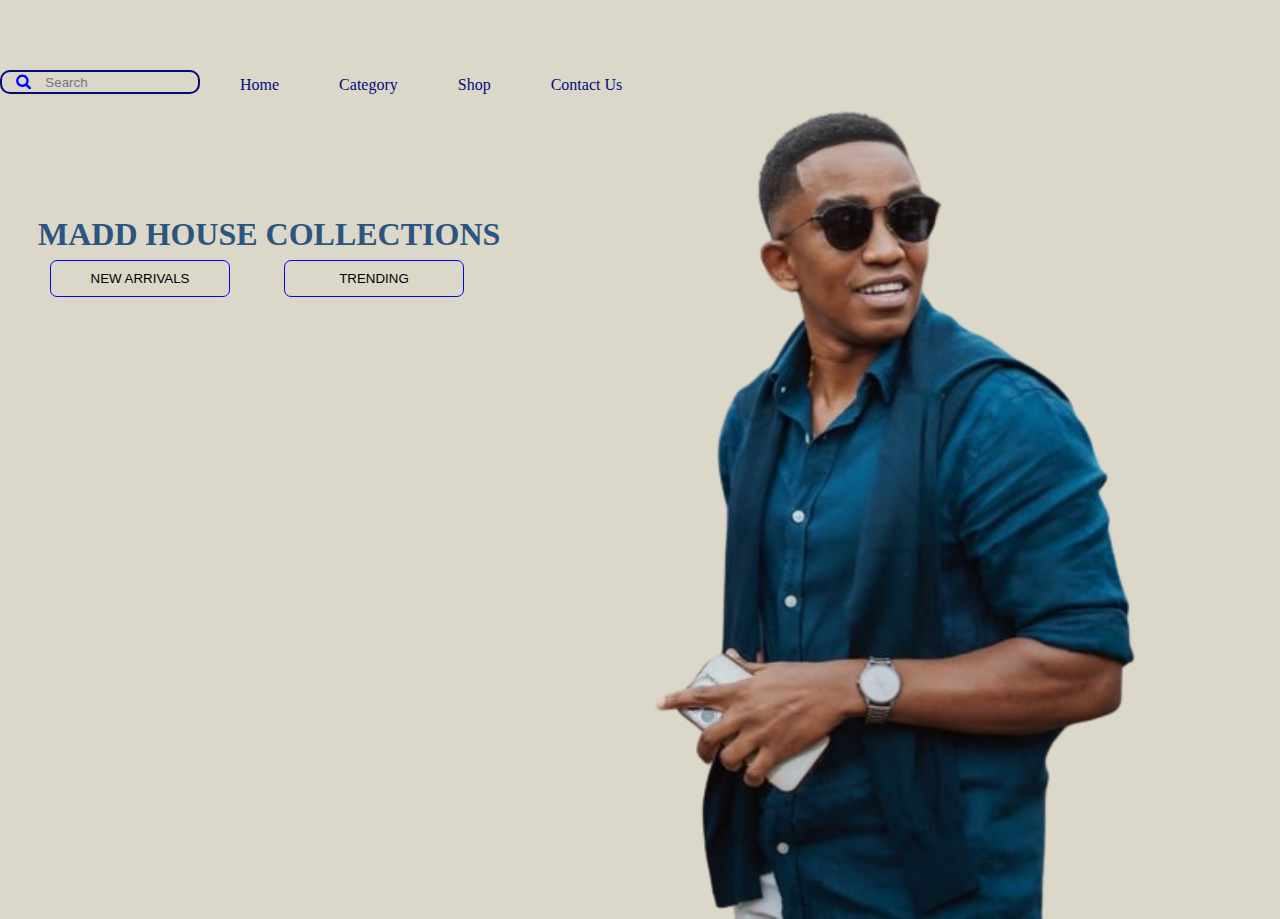
<file: index.html>
<!DOCTYPE html>
<html lang="en">
<head>
    <meta charset="UTF-8">
    <meta name="viewport" content="width=device-width, initial-scale=1.0">
    <title>Madd OG</title>
    <link rel="stylesheet" href="style.css">
    <link rel="stylesheet" href="font-awesome-4.7.0/font-awesome-4.7.0/css/font-awesome.css">
</head>
<body>
    <header>
        <input type="search" class="search-input" placeholder="         Search">
        <i class="fa fa-search icon"></i>

        <ul>
            <li><a href="index.html">Home</a></li>
            <li><a href="category.html">Category</a></li>
            <li><a href="product.html">Shop</a></li>
            <li><a href="contactus.html">Contact Us</a></li>
        </ul>
    </header>
    <main>
        <div class="container">
            <h1>MADD HOUSE COLLECTIONS</h1>
            <button>NEW ARRIVALS</button>
            <button>TRENDING</button>
          <img src="images/mann.png">
        </div>
    </main>

</body>
</html>
</file>
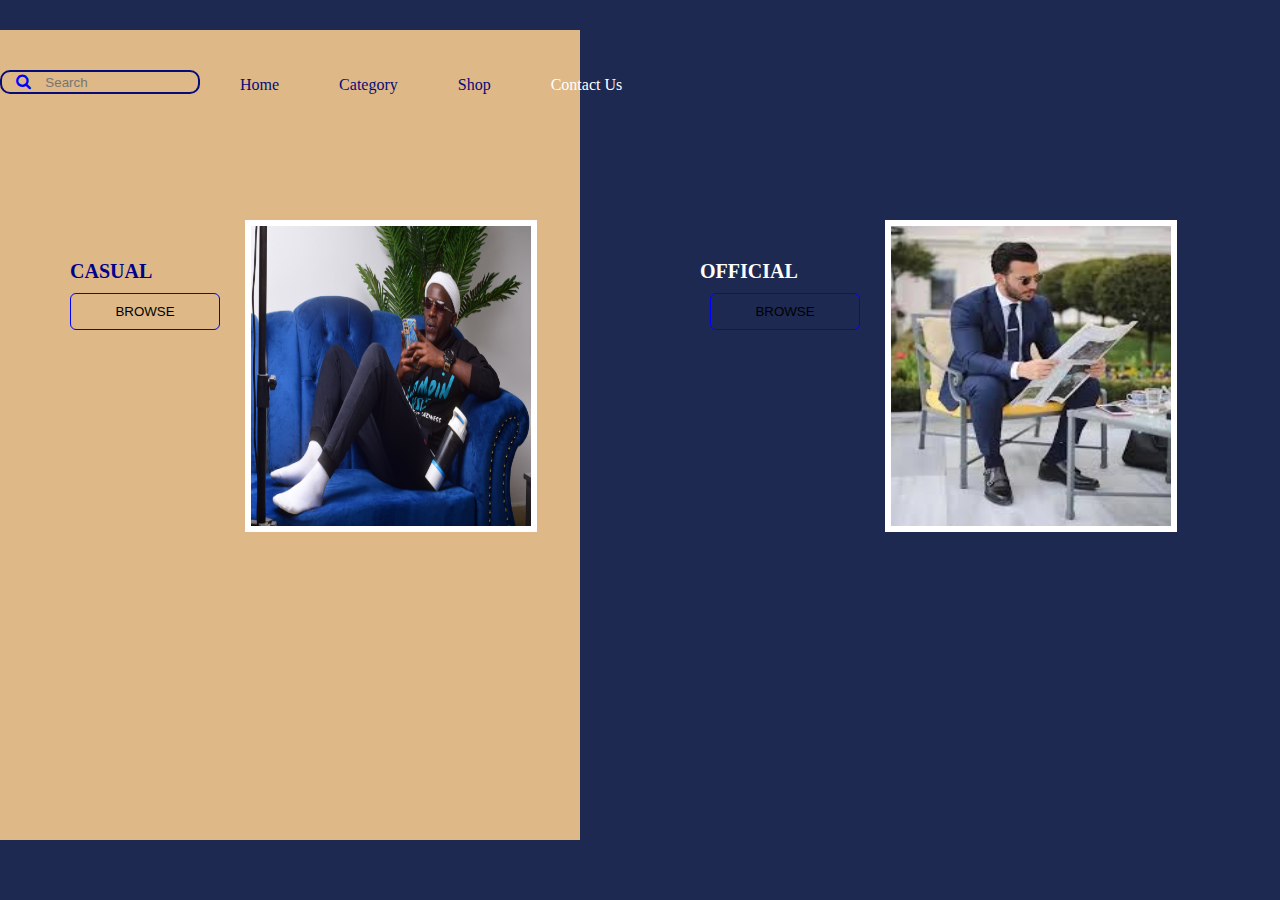
<file: category.html>
<!DOCTYPE html>
<html lang="en">
<head>
    <meta charset="UTF-8">
    <meta name="viewport" content="width=device-width, initial-scale=1.0">
    <title>Madd Og</title>

    <link rel="stylesheet" href="style.css">
    <link rel="stylesheet" href="font-awesome-4.7.0/font-awesome-4.7.0/css/font-awesome.css">
    <style>
        header{
            
            margin-top: -110px;
        }
    </style>
</head>
<body class="cate-bg">
    <header>
        <input type="search" class="search-input" placeholder="         Search">
        <i class="fa fa-search icon"></i>
         <ul>
            <li><a href="index.html">Home</a></li>
            <li><a href="category.html">Category</a></li>
            <li><a href="product.html">Shop</a></li>
            <li><a class="name-color" href="contactus.html">Contact Us</a></li>
        </ul>
    </header>
    <section class="grid">
        <div class="first">
          <h4>CASUAL</h4>
          <button>BROWSE</button>
        </div>

        <div class="sec">
            <img src="images/madd image.jpg" alt="">
        </div>

        <div class="third">
            <h4>OFFICIAL</h4>
            <button>BROWSE</button>
        </div>
      
        <div class="fourth">
            <img src="images/casual.jpeg" alt="">
        </div>



    </section>
    <div class="box"></div>
</body>
</html>
</file>
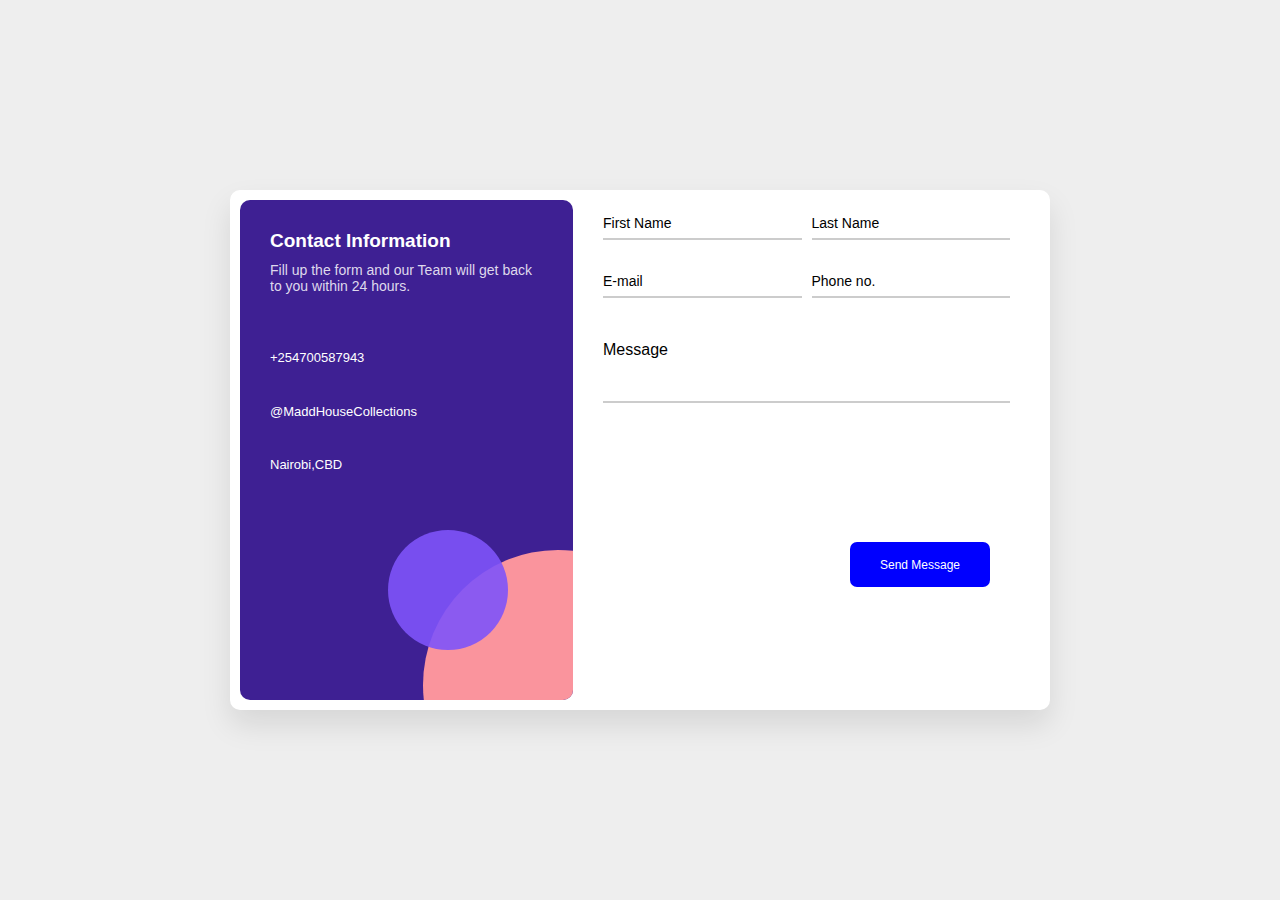
<file: contactus.html>
<!DOCTYPE html>
<html lang="en">
<head>
    <meta charset="UTF-8">
    <meta name="viewport" content="width=device-width, initial-scale=1.0">
    <title>Madd OG</title>
    <link rel="stylesheet" href="style.css">
    <link rel="stylesheet" href="font-awesome-4.7.0/font-awesome-4.7.0/css/font-awesome.css">
    <style>
        header{
            position: absolute;
            margin-top: -110px;
            z-index: -3;
        }
        main{
            margin-top: 160px;
        }
    </style>
</head>
<body>
    <header>
        <input type="search" class="search-input" placeholder="        Search">
        <i class="fa fa-search icon"></i>
        <ul>
            <li><a href="index.html">Home</a></li>
            <li><a href="category.html">Category</a></li>
            <li><a href="product.html">Shop</a></li>
            <li><a href="">Contact Us</a></li>
        </ul>
    </header>
    <div class="container1"> 
        <div class="card"> 
            <div class="form"> 
                <div class="left-side"> 
                    <div class="top"> 
                        <h4>Contact Information</h4> 
                        <p>Fill up the form and our Team will get back to you within 24 hours.</p> 
                    </div> 
                    <div class="medium"> 
                        <i class="fa fa-phone"></i> 
                        <p>+254700587943</p> 
                        <i class="fa fa-envelope-o"></i> 
                        <p>@MaddHouseCollections</p> 
                        <i class="fa fa-map-marker"></i> 
                        <p>Nairobi,CBD</p> 
                    </div> 
                    <div class="last"> 
                        <span><i class="fa fa-facebook-f"></i></span> 
                        <span><i class="fa fa-twitter"></i></span>
                         <span><i class="fa fa-instagram"></i></span> 
                         <span><i class="fa fa-linkedin"></i></span> 
                    </div> 
                </div> 
                    <div class="right-side"> 
                        <div class="card-details"> 
                            <div class="input-group"> 
                                <div class="input"> 
                                    <input type="text" required="required"> 
                                    <span>First Name</span> 
                                </div> <div class="input"> 
                                    <input type="text" required="required"> 
                                    <span>Last Name</span> 
                                </div> 
                            </div> 
                            <div class="input-group"> 
                                <div class="input"> 
                                    <input type="text" required="required"> 
                                    <span>E-mail</span> 
                                </div>
                                <div class="input"> 
                                    <input type="text" required="required"> 
                                    <span>Phone no.</span>
                                 </div>
                            </div> 
                         </div> 
                             <div class="text-area"> <textarea required="required"></textarea> 
                                     <span>Message</span> 
                             </div> 
                            <div class="button"> 
                                 <button>Send Message</button> 
                            </div> 
                     </div> 
             </div> 
        </div>
    </div>
    
</body>
</html>
</file>
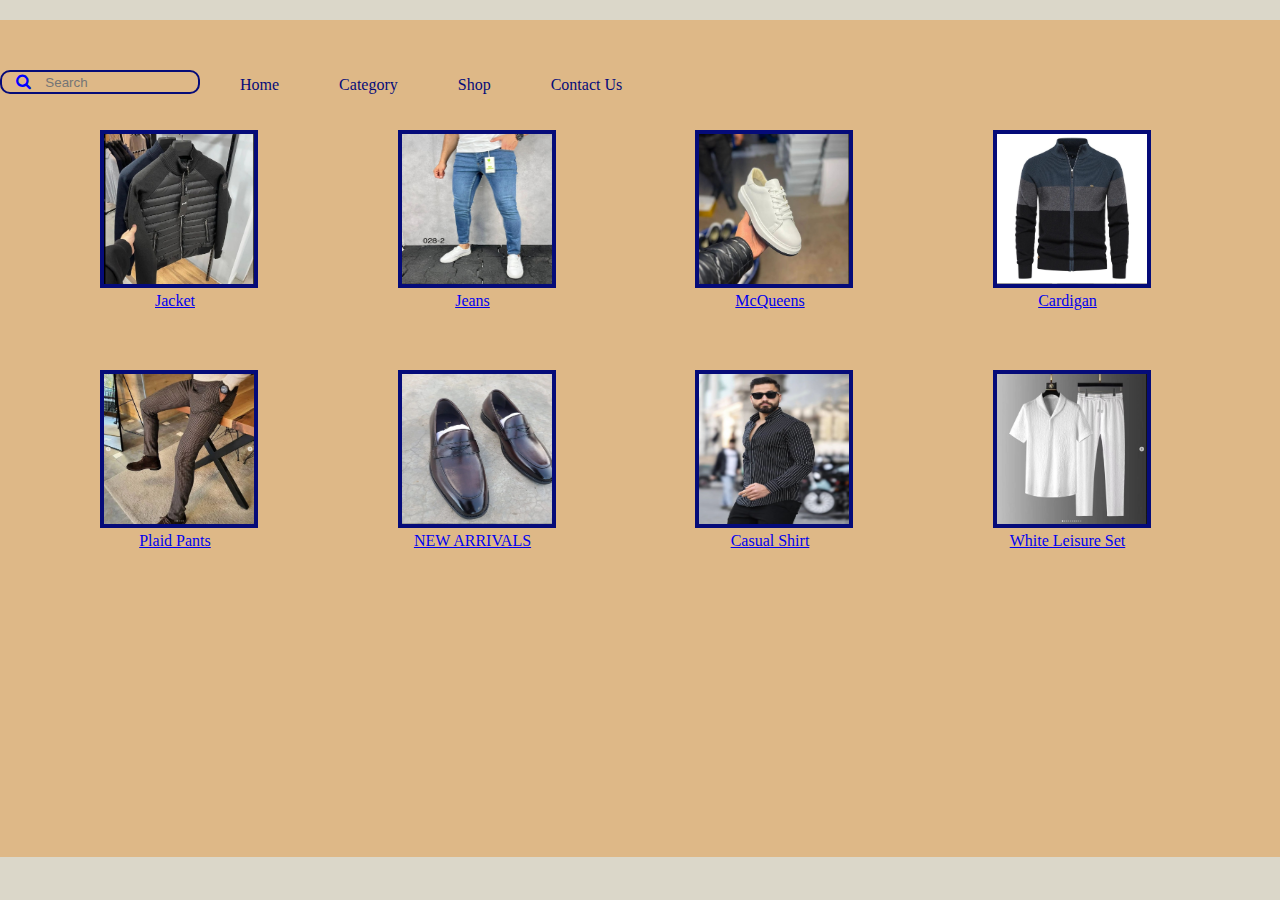
<file: product.html>
<!DOCTYPE html>
<html lang="en">
<head>
    <meta charset="UTF-8">
    <meta name="viewport" content="width=device-width, initial-scale=1.0">
    <title>Madd Og</title>
    <link rel="stylesheet" href="style.css">
    <link rel="stylesheet" href="font-awesome-4.7.0/font-awesome-4.7.0/css/font-awesome.css">
    <style>
        header{
            margin-top: 50px;
        }
        
    </style>
</head>
<body>
    <header>
        <input type="search" class="search-input" placeholder="         Search">
        <i class="fa fa-search icon"></i>
        <ul>
            <li><a href="index.html">Home</a></li>
            <li><a href="category.html">Category</a></li>
            <li><a href="product.html">Shop</a></li>
            <li><a href="contactus.html">Contact Us</a></li>
        </ul>
    </header>
    <main class="product-item">
        <div class="item">
            <a href="/product-pages/jacket.html">
            <img src="images/jacket.jpg" alt="">
             <p>Jacket</p>
            </a>
        </div>
        <div class="item">
            <a href="product-pages/jeans.html">
            <img src="images/jeans.jpg" alt="">
            <p>Jeans</p>
        </a>
        </div>
        <div class="item">
            <a href="/product-pages/mcqueens.html">
            <img src="images/macqueens.jpg" alt="">
            <p>McQueens</p>
        </a>
        </div>
        <div class="item">
            <a href="/product-pages/cardigan.html">
            <img src="images/cardigan.jpg" alt="">
            <p>Cardigan</p>
        </a>
        </div>
        <div class="item">
            <a href="/product-pages/pants.html">
            <img src="images/plaid pants.jpg" alt="">
            <p>Plaid Pants</p>
        </a>
        </div>
        <div class="item">
            <a href="/product-pages/newarrivals.html">
            <img src="images/shoe.jpg" alt="">
            <p>NEW ARRIVALS</p>
        </a>
        </div>
        <div class="item">
            <a href="/product-pages/casualshirt.html">
            <img src="images/casual shirt.jpg" alt="">
            <p>Casual Shirt</p>
        </a>
        </div>
        <div class="item">
            <a href="/product-pages/whiteleisureset.html">
            <img src="images/white leisure set.jpg" alt="">
            <p>White Leisure Set</p>
            </a>
        </div>
   



    </main>
    <div class="box-2"></div>
</body>
</html>
</file>
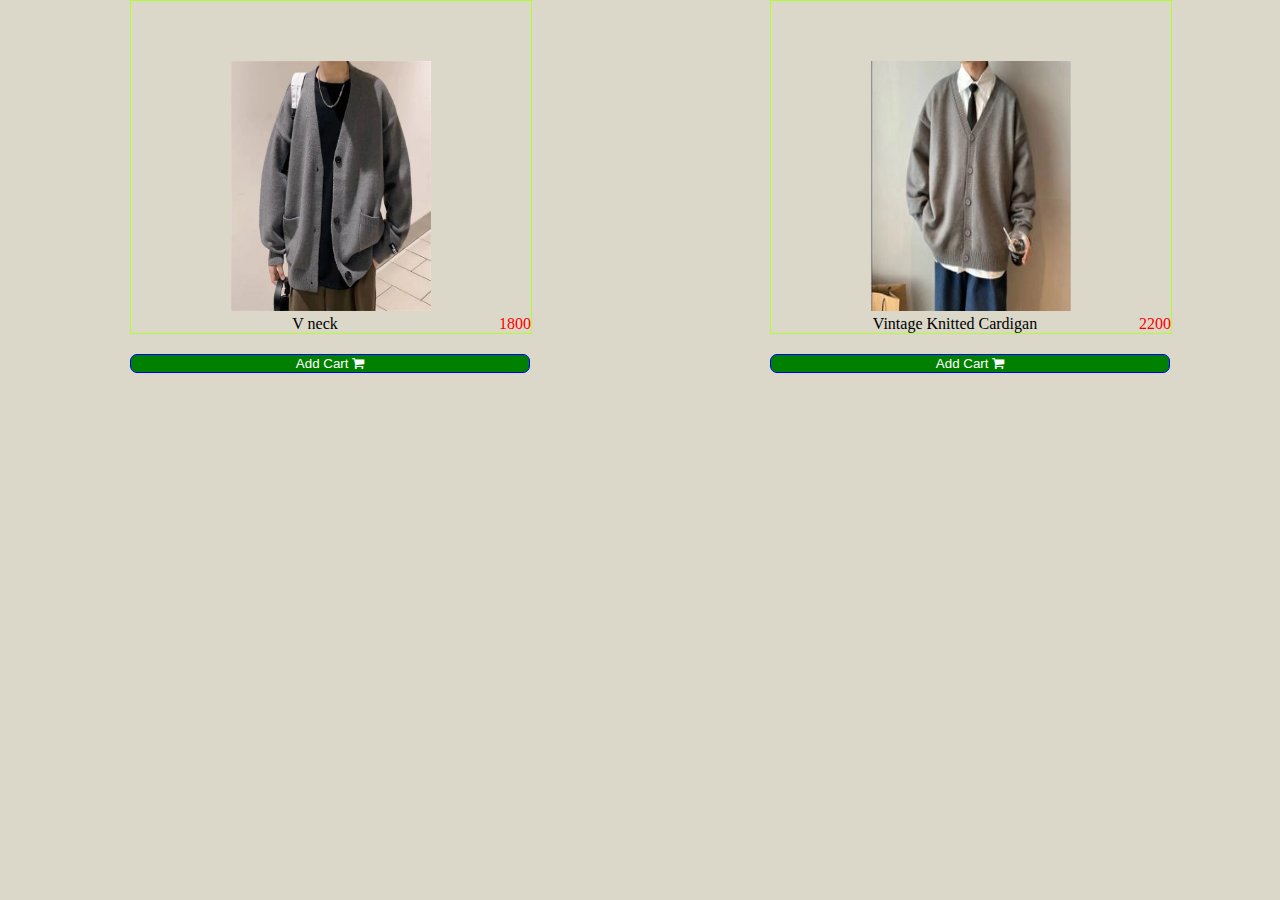
<file: product-pages/cardigan.html>
<!DOCTYPE html>
<html lang="en">
<head>
    <meta charset="UTF-8">
    <meta name="viewport" content="width=device-width, initial-scale=1.0">
    <title>Document</title>
    <link rel="stylesheet" href="/style.css">
    <link rel="stylesheet" href="/font-awesome-4.7.0/font-awesome-4.7.0/css/font-awesome.css">
    <style>
        body{
            display: grid;
            grid-template-columns: repeat(2, 1fr);
            grid-template-rows: 1fr ;
            
        }
        
    </style>
</head>
<body  >
    <div class="item-card-bg">
        <div class="item-card">
            <img src="/images/V neck cardigan.jpg" alt="">
            <p>V neck <span class="price">1800</span></p>
        </div>
        <button class="button-card">Add Cart <i class="fa fa-shopping-cart"></i></button>
    </div>
    <div class="item-card-bg">
        <div class="item-card">
            <img src="/images/vintage knitted cardigan.jpg" alt="">
            <p>Vintage Knitted Cardigan<span class="price">2200</span></p>
        </div>
        <button class="button-card">Add Cart <i class="fa fa-shopping-cart"></i></button>
    </div>
    
</body>
</html>
</file>
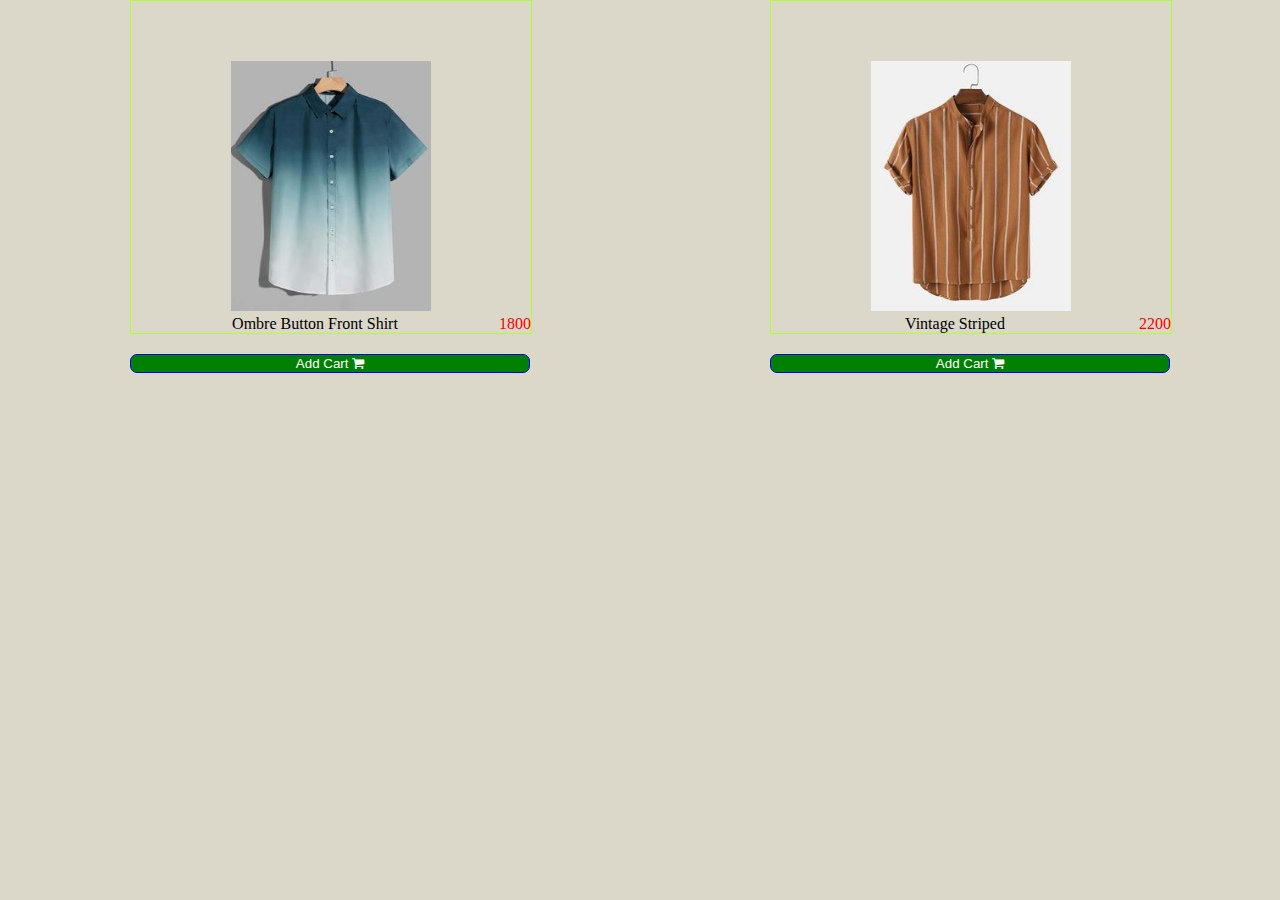
<file: product-pages/casualshirt.html>
<!DOCTYPE html>
<html lang="en">
<head>
    <meta charset="UTF-8">
    <meta name="viewport" content="width=device-width, initial-scale=1.0">
    <title>Document</title>
    <link rel="stylesheet" href="/style.css">
    <link rel="stylesheet" href="/font-awesome-4.7.0/font-awesome-4.7.0/css/font-awesome.css">
    <style>
        body{
            display: grid;
            grid-template-columns: repeat(2, 1fr);
            grid-template-rows: 1fr ;
            
        }
        
    </style>
</head>
<body  >
    <div class="item-card-bg">
        <div class="item-card">
            <img src="/images/Ombre button front shirt.jpg" alt="">
            <p>Ombre Button Front Shirt<span class="price">1800</span></p>
        </div>
        <button class="button-card">Add Cart <i class="fa fa-shopping-cart"></i></button>
    </div>
    <div class="item-card-bg">
        <div class="item-card">
            <img src="/images/vintage striped.jpg" alt="">
            <p>Vintage Striped<span class="price">2200</span></p>
        </div>
        <button class="button-card">Add Cart <i class="fa fa-shopping-cart"></i></button>
    </div>
    
</body>
</html>
</file>
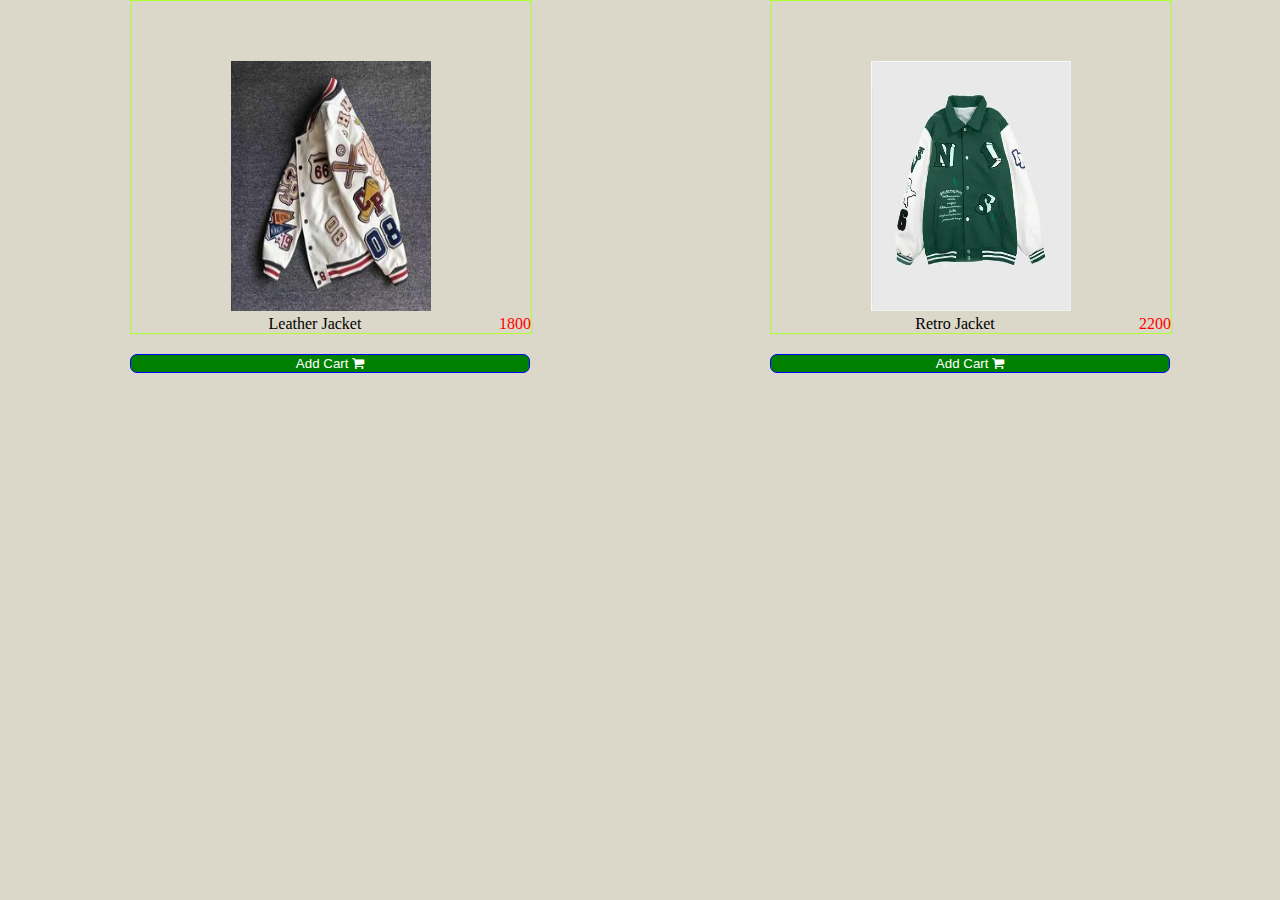
<file: product-pages/jacket.html>
<!DOCTYPE html>
<html lang="en">
<head>
    <meta charset="UTF-8">
    <meta name="viewport" content="width=device-width, initial-scale=1.0">
    <title>Document</title>
    <link rel="stylesheet" href="/style.css">
    <link rel="stylesheet" href="/font-awesome-4.7.0/font-awesome-4.7.0/css/font-awesome.css">
    <style>
        body{
            display: grid;
            grid-template-columns: repeat(2, 1fr);
            grid-template-rows: 1fr ;
            
        }
        
    </style>
</head>
<body  >
    <div class="item-card-bg">
        <div class="item-card">
            <img src="/images/Leather jackets.jpg" alt="">
            <p>Leather Jacket<span class="price">1800</span></p>
        </div>
        <button class="button-card">Add Cart <i class="fa fa-shopping-cart"></i></button>
    </div>
    <div class="item-card-bg">
        <div class="item-card">
            <img src="/images/Retro jacket.jpg" alt="">
            <p>Retro Jacket<span class="price">2200</span></p>
        </div>
        <button class="button-card">Add Cart <i class="fa fa-shopping-cart"></i></button>
    </div>
    
</body>
</html>
</file>
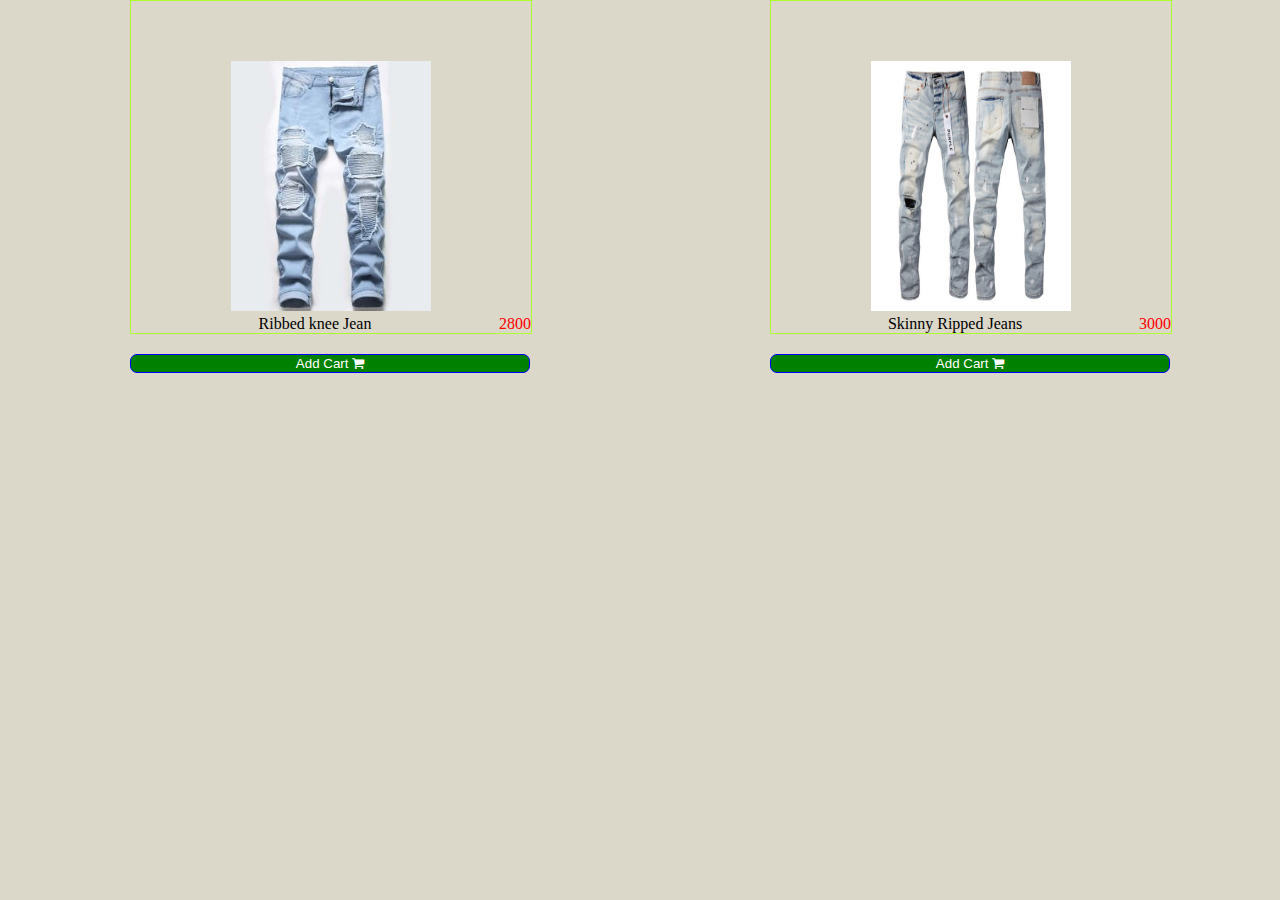
<file: product-pages/jeans.html>
<!DOCTYPE html>
<html lang="en">
<head>
    <meta charset="UTF-8">
    <meta name="viewport" content="width=device-width, initial-scale=1.0">
    <title>Document</title>
    <link rel="stylesheet" href="/style.css">
    <link rel="stylesheet" href="/font-awesome-4.7.0/font-awesome-4.7.0/css/font-awesome.css">
    <style>
        body{
            display: grid;
            grid-template-columns: repeat(2, 1fr);
            grid-template-rows: 1fr ;
            
        }
        
    </style>
</head>
<body  >
    <div class="item-card-bg">
        <div class="item-card">
            <img src="/images/ribbed knee jeans.jpg" alt="">
            <p>Ribbed knee Jean<span class="price">2800</span></p>
        </div>
        <button class="button-card">Add Cart <i class="fa fa-shopping-cart"></i></button>
    </div>
    <div class="item-card-bg">
        <div class="item-card">
            <img src="/images/skinny ripped jeans.jpg" alt="">
            <p>Skinny Ripped Jeans<span class="price">3000</span></p>
        </div>
        <button class="button-card">Add Cart <i class="fa fa-shopping-cart"></i></button>
    </div>
    
</body>
</html>
</file>
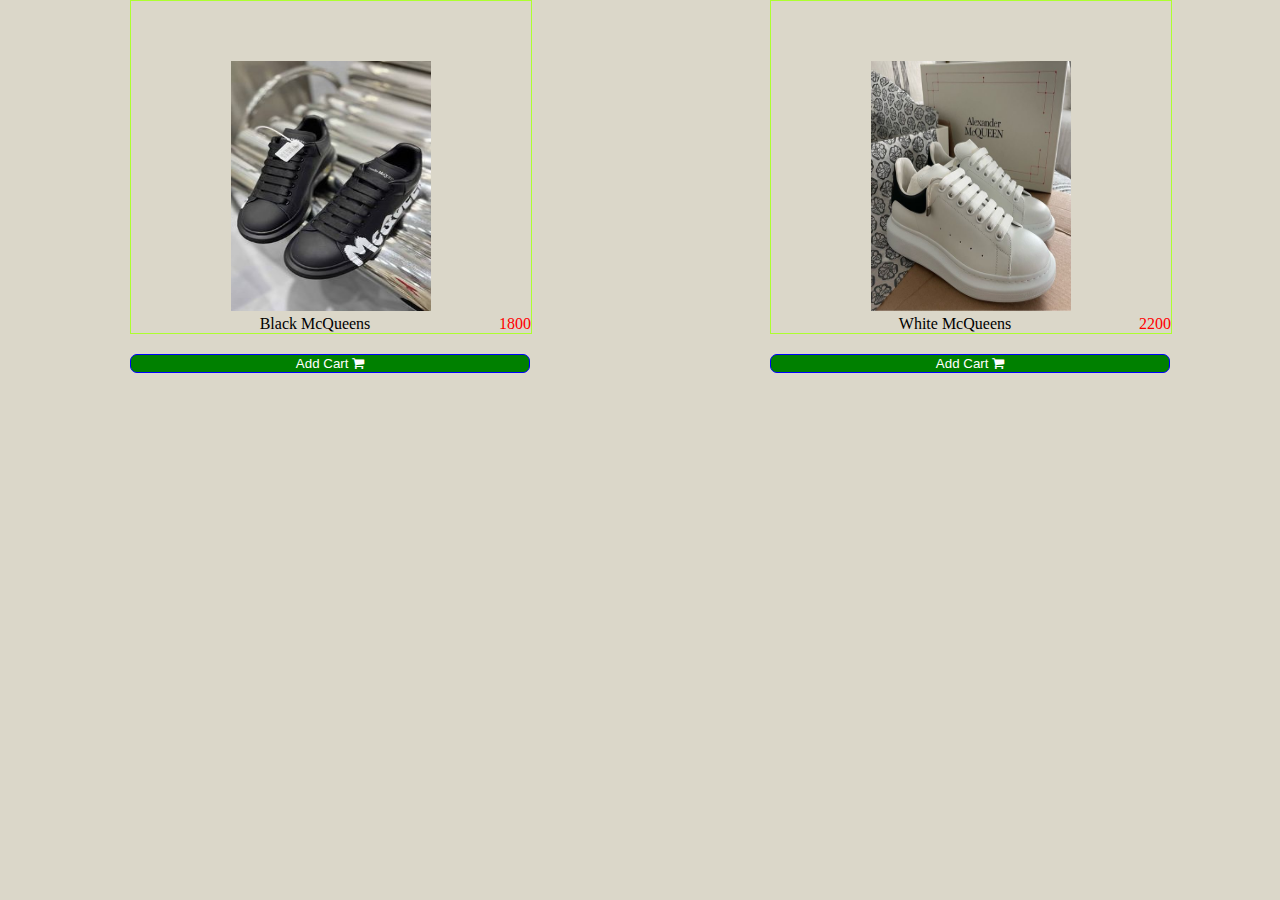
<file: product-pages/mcqueens.html>
<!DOCTYPE html>
<html lang="en">
<head>
    <meta charset="UTF-8">
    <meta name="viewport" content="width=device-width, initial-scale=1.0">
    <title>Document</title>
    <link rel="stylesheet" href="/style.css">
    <link rel="stylesheet" href="/font-awesome-4.7.0/font-awesome-4.7.0/css/font-awesome.css">
    <style>
        body{
            display: grid;
            grid-template-columns: repeat(2, 1fr);
            grid-template-rows: 1fr ;
            
        }
        
    </style>
</head>
<body  >
    <div class="item-card-bg">
        <div class="item-card">
            <img src="/images/mcQ.jpg" alt="">
            <p>Black McQueens<span class="price">1800</span></p>
        </div>
        <button class="button-card">Add Cart <i class="fa fa-shopping-cart"></i></button>
    </div>
    <div class="item-card-bg">
        <div class="item-card">
            <img src="/images/white mcq.jpg" alt="">
            <p>White McQueens<span class="price">2200</span></p>
        </div>
        <button class="button-card">Add Cart <i class="fa fa-shopping-cart"></i></button>
    </div>
    
</body>
</html>
</file>
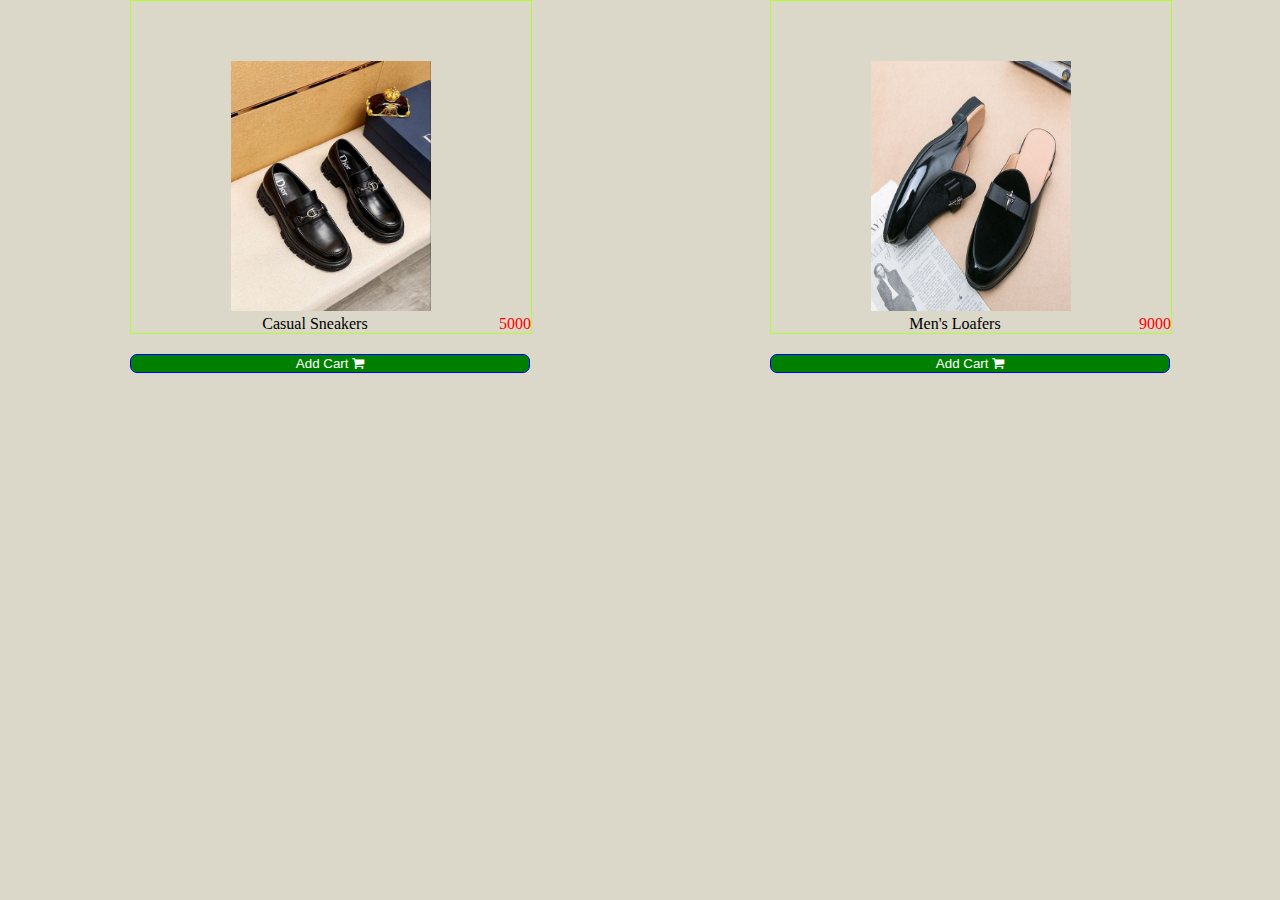
<file: product-pages/newarrivals.html>
<!DOCTYPE html>
<html lang="en">
<head>
    <meta charset="UTF-8">
    <meta name="viewport" content="width=device-width, initial-scale=1.0">
    <title>Document</title>
    <link rel="stylesheet" href="/style.css">
    <link rel="stylesheet" href="/font-awesome-4.7.0/font-awesome-4.7.0/css/font-awesome.css">
    <style>
        body{
            display: grid;
            grid-template-columns: repeat(2, 1fr);
            grid-template-rows: 1fr ;
            
        }
        
    </style>
</head>
<body  >
    <div class="item-card-bg">
        <div class="item-card">
            <img src="/images/casual sneakers.jpg" alt="">
            <p>Casual Sneakers<span class="price">5000</span></p>
        </div>
        <button class="button-card">Add Cart <i class="fa fa-shopping-cart"></i></button>
    </div>
    <div class="item-card-bg">
        <div class="item-card">
            <img src="/images/mens loafers.jpg" alt="">
            <p>Men's Loafers<span class="price">9000</span></p>
        </div>
        <button class="button-card">Add Cart <i class="fa fa-shopping-cart"></i></button>
    </div>
    
</body>
</html>
</file>
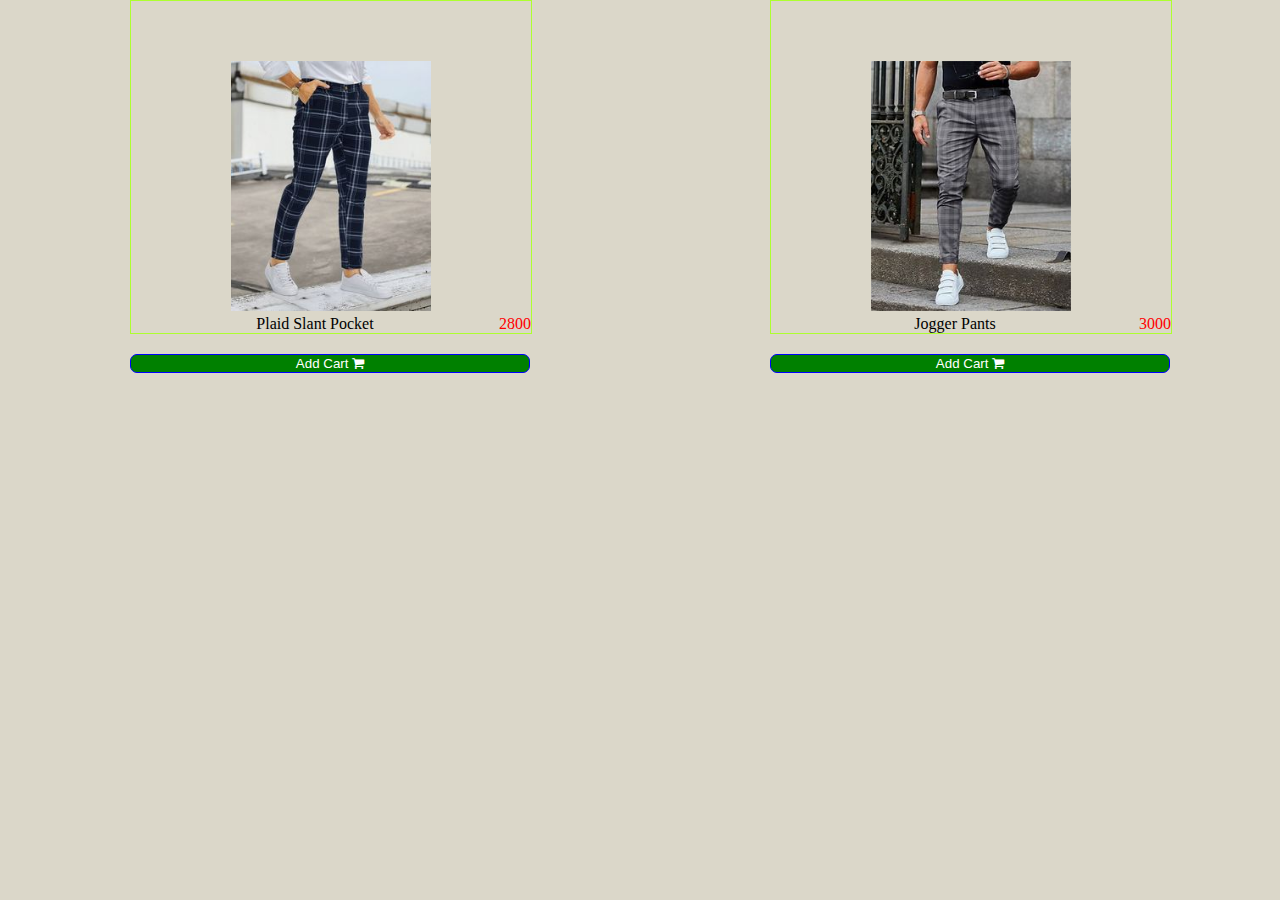
<file: product-pages/pants.html>
<!DOCTYPE html>
<html lang="en">
<head>
    <meta charset="UTF-8">
    <meta name="viewport" content="width=device-width, initial-scale=1.0">
    <title>Document</title>
    <link rel="stylesheet" href="/style.css">
    <link rel="stylesheet" href="/font-awesome-4.7.0/font-awesome-4.7.0/css/font-awesome.css">
    <style>
        body{
            display: grid;
            grid-template-columns: repeat(2, 1fr);
            grid-template-rows: 1fr ;
            
        }
        
    </style>
</head>
<body  >
    <div class="item-card-bg">
        <div class="item-card">
            <img src="/images/plaid slant pocket.jpg" alt="">
            <p>Plaid Slant Pocket<span class="price">2800</span></p>
        </div>
        <button class="button-card">Add Cart <i class="fa fa-shopping-cart"></i></button>
    </div>
    <div class="item-card-bg">
        <div class="item-card">
            <img src="/images/jogger pants plaid.jpg" alt="">
            <p>Jogger Pants<span class="price">3000</span></p>
        </div>
        <button class="button-card">Add Cart <i class="fa fa-shopping-cart"></i></button>
    </div>
    
</body>
</html>
</file>
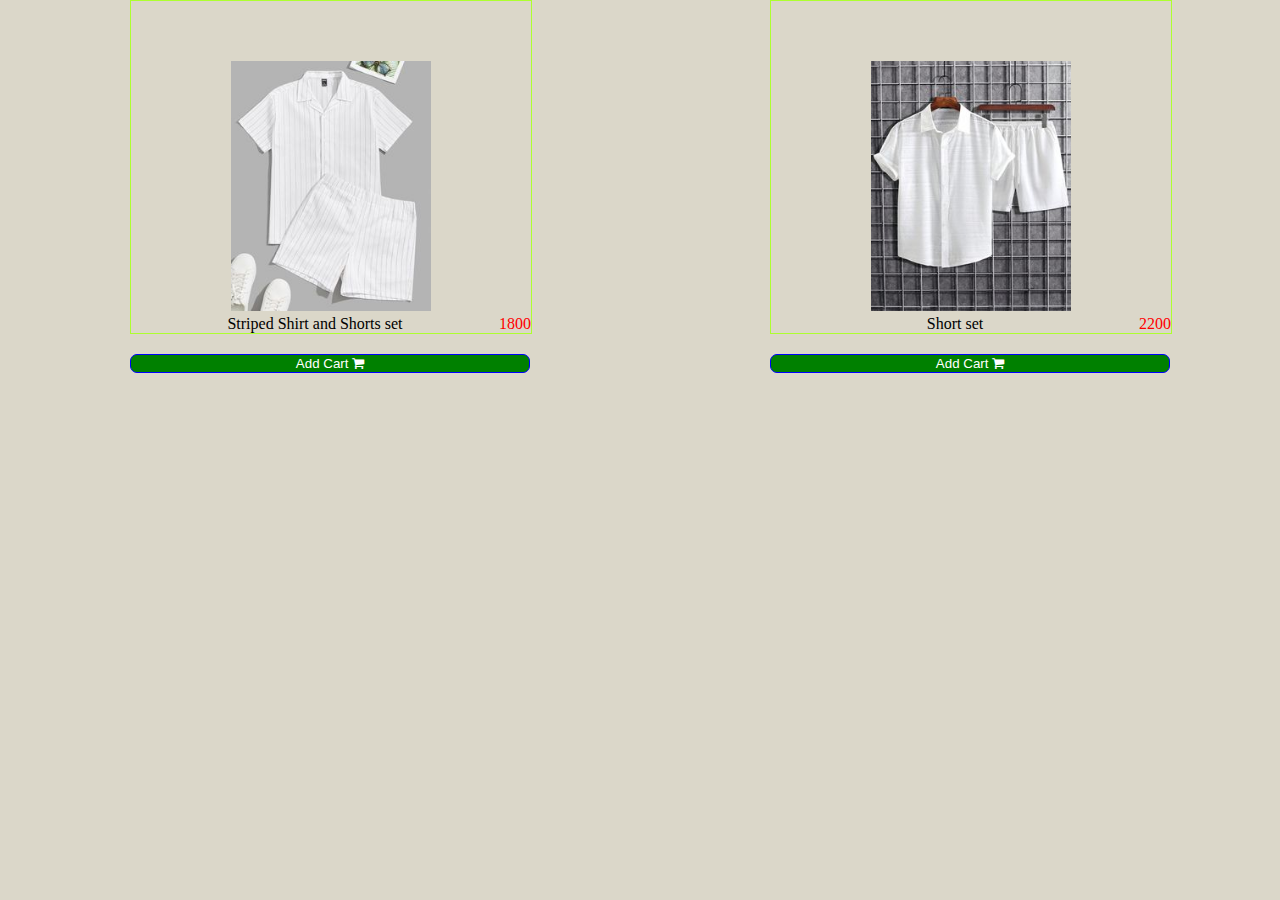
<file: product-pages/whiteleisureset.html>
<!DOCTYPE html>
<html lang="en">
<head>
    <meta charset="UTF-8">
    <meta name="viewport" content="width=device-width, initial-scale=1.0">
    <title>Document</title>
    <link rel="stylesheet" href="/style.css">
    <link rel="stylesheet" href="/font-awesome-4.7.0/font-awesome-4.7.0/css/font-awesome.css">
    <style>
        body{
            display: grid;
            grid-template-columns: repeat(2, 1fr);
            grid-template-rows: 1fr ;
            
        }
        
    </style>
</head>
<body  >
    <div class="item-card-bg">
        <div class="item-card">
            <img src="/images/striped shirt and shorts set.jpg" alt="">
            <p>Striped Shirt and Shorts set<span class="price">1800</span></p>
        </div>
        <button class="button-card">Add Cart <i class="fa fa-shopping-cart"></i></button>
    </div>
    <div class="item-card-bg">
        <div class="item-card">
            <img src="/images/short set.jpg" alt="">
            <p>Short set<span class="price">2200</span></p>
        </div>
        <button class="button-card">Add Cart <i class="fa fa-shopping-cart"></i></button>
    </div>
    
</body>
</html>
</file>
<file: style.css>
.cate-bg{
    background: #1D2951;
}
.name-color{
    color: white;
    
}
header{
        margin-top: -150px;
        position: absolute;
        z-index: 1;
        
}
.icon{
    color: blue;
    margin-left: -200px;
    
    padding: 12px ;
    
}
.search-input{
    flex: 1;
    width: 200px;
    height: 20px;
    border-radius: 10px;
    padding: 10px 10px;
    border: 2px solid #050b79;
    margin-top: 20px;
    background-color: transparent;
}
ul{
    margin-left: 200px;
    margin-top: -25px;
    list-style: none;
}
ul li{
    padding-left: 20px;
    text-align: right;
    float: left;
}
ul li a{
    padding:0 20px;
    color: #050b79;
    text-decoration: none;
    transition: .4s ease;
    
}
ul li a:hover{
    color: #bc1e1e;
}
body{
    background-color: #dbd7c9;
}
h1{
    font-weight: bold;
    margin-top: 200px;
    margin-left: 20px;
    padding: 16px 18px;
    color: #2B547E;
}
button{
     margin-top: -520px;
     margin-left: 50px;
     width: 180px;
     padding: 10px 12px;
     border-radius: 7px;
     transition:  all 0.3s ease-in-out;
     background: transparent ;
     border: 1px solid blue;
   
}
button:hover {
   background-color: #333;
   color: #fff;
}
.container img{
    position: absolute;
    margin-left: 2px;
    height: 100vh;
    z-index: -1;
    margin-left: 50px;
    margin-top:-250px;

}
.grid{
     margin-top: 160px;
    display: grid;
    grid-template-columns: repeat(4, 1fr);
    grid-template-rows: 1fr 1fr;
}
.grid >div{
    width: 50px;
    height: 50px;
    text-align: center;
}
.grid >div h4{
    margin-left: 70px;
    margin-top: 100px;
    color: darkblue;
    font-weight: bold;
    font-size: 20px;
}
.grid >div button{
    padding: 10px 20px;
    border-radius: 6px;
    width: 150px;
    margin-left: 70px;
   margin-top: 10px;
}
.grid >div  img{
    position: absolute;
    margin-left: -100px;
    height: 300px;
    width: 280px;
    border: 6px solid white;
    margin-top: 60px;
}
.grid .third h4{
    color: white;
    font-weight: bold;
    font-size: 20px;
    margin-left: 60px;

}
.box{
    display: inline-flex;
    background: burlywood;
    position: absolute;
    margin-top: -230px;
    height: 90vh;
    width: 600px;
    z-index: -3;
    margin-left: -20px;
}
.cont{
    color: green;
}
.product-item{
    
    display: grid;
    grid-template-columns: repeat(4,1fr);
    grid-template-rows: 1fr 1fr ;
    margin-left: 100px;
    gap: 10px;
}
.product-item >div{
    width: 150px;
    color: #050b79;
    margin-top: 130px;
    text-align: center;
    height: 100px;
}
.product-item >div img{
    width: 150px;
    height: 150px;
    border:  4px solid #050b79;
}
.box-2{
    z-index: -2;
    width: 100%;
    height: 93vh;
    text-align: center;
    margin-top: -450px;
    background: burlywood;
}
.item-card{
    width: 400px;
    max-height: 600px;
    border: 1px solid greenyellow;
    text-align: center;
    margin-left: 130px;
    
}
.button-card{
    margin-left: 130px;
    width: 400px;
    background: green;
    text-align: center;
    padding: 1px 10px;
    margin-top: 20px;
    color: white;
}
.price{
    color: red;
    float: right;
}
.item-card img{
    margin-top: 60px;
    width: 200px;
    height: 250px;
    
}

*{
    padding: 0;
    margin: 0
}

.container1 {
    min-height: 100vh;
    display: flex;
    justify-content: center;
    align-items: center;
    background-color: #eee
}

.container1 .card {
    height: 500px;
    width: 800px;
    background-color: #fff;
    position: relative;
    box-shadow: 0 15px 30px rgba(0, 0, 0, 0.1);
    padding: 10px;
    border-radius: 10px;
    font-family: 'Poppins', sans-serif;
    overflow: hidden;
    cursor: pointer
}

.container1 .card .form {
    width: 100%;
    height: 100%;
    display: flex
}

.container1 .card .left-side {
    width: 45%;
    background-color: #3e2093;
    height: 100%;
    border-radius: 10px;
    position: relative;
    overflow: hidden
}

.left-side .top {
    color: #fff;
    padding: 30px
}

.top h4 {
    font-size: 19px;
    margin-bottom: 10px
}

.top p {
    color: #ded9ec;
    font-size: 14px
}

.medium {
    display: flex;
    align-items: start;
    flex-direction: column;
    padding: 0 30px;
    color: white;
    position: relative;
    margin-top: 25px
}

.medium .fa-phone {
    position: absolute;
    font-size: 20px;
    transition: all 0.5s;
    left: -50px
}

.medium p:nth-child(2) {
    position: absolute;
    top: 1px;
    left: 20px;
    margin-left: 10px;
    font-size: 13px;
    transition: all 0.5s
}

.left-side:hover .medium p:nth-child(2) {
    left: 50px
}

.medium .fa-envelope-o {
    padding-top: 35px;
    font-size: 17px;
    position: absolute;
    left: -50px;
    top: 22px;
    transition: all 0.5s
}

.medium p:nth-child(4) {
    position: absolute;
    top: 55px;
    left: 20px;
    margin-left: 10px;
    font-size: 13px;
    transition: all 0.5s
}

.left-side:hover .medium p:nth-child(4) {
    left: 50px
}

.medium .fa-map-marker {
    padding-top: 35px;
    font-size: 20px;
    position: absolute;
    top: 69px;
    left: -50px;
    transition: all 0.5s
}

.medium p:nth-child(6) {
    position: absolute;
    top: 108px;
    left: 20px;
    margin-left: 10px;
    font-size: 13px;
    transition: all 0.5s
}

.left-side:hover .medium p:nth-child(6) {
    left: 50px
}

.left-side:hover .fa-phone {
    top: 1px;
    left: 30px;
    position: absolute
}

.left-side:hover .fa-envelope-o {
    position: absolute;
    left: 30px
}

.left-side:hover .fa-map-marker {
    position: absolute;
    left: 30px
}

.last {
    padding: 0 30px;
    padding-top: 272px;
    position: relative;
    letter-spacing: 10px;
    font-size: 15px;
    color: #ccc3e2
}

.last .fa-facebook-f {
    position: absolute;
    left: -50px;
    top: 275px;
    transition-delay: 0.6s;
    transition: all 0.5s
}

.left-side:hover .fa-facebook-f {
    position: absolute;
    left: 30px
}

.last .fa-twitter {
    position: absolute;
    top: 275px;
    left: -50px;
    transition: all 0.5s;
    transition-delay: 0.2s
}

.left-side:hover .fa-twitter {
    position: absolute;
    left: 58px
}

.last .fa-instagram {
    position: absolute;
    left: -50px;
    top: 275px;
    transition: all 0.5s;
    transition-delay: 0.4s
}

.left-side:hover .fa-instagram {
    position: absolute;
    left: 90px
}

.last .fa-linkedin {
    position: absolute;
    left: -50px;
    top: 275px;
    transition: all 0.5s;
    transition-delay: 0.6s
}

.left-side:hover .fa-linkedin {
    position: absolute;
    left: 120px
}

.last:nth-child(5) {
    height: 60px;
    width: 60px;
    border-radius: 50%;
    background-color: #fa949d
}

.left-side::before {
    content: '';
    position: absolute;
    background-color: #fa949d;
    height: 270px;
    width: 270px;
    bottom: -120px;
    right: -120px;
    border-radius: 50%
}

.left-side::after {
    content: '';
    position: absolute;
    background-color: #7e53f9;
    height: 120px;
    width: 120px;
    bottom: 50px;
    right: 65px;
    border-radius: 50%;
    opacity: 0.9
}

.container1 .card .right-side {
    width: 55%;
    background-color: #fff;
    height: 100%;
    border-radius: 10px;
    padding: 15px 30px;
    position: relative
}

.card-details {
    width: 100%;
    position: relative
}

.input-group {
    display: flex;
    box-sizing: border-box;
    gap: 10px;
    width: 100%;
    margin-bottom: 20px
}

.input-group .input {
    width: 100%
}

input[type='text'] {
    height: 25px;
    width: 100%;
    box-sizing: border-box;
    outline: 0;
    border: none;
    border-bottom: 2px solid #ccc
}

.input {
    position: relative;
    margin-bottom: 13px
}

.input span {
    position: absolute;
    top: 0;
    font-size: 14px;
    left: 0;
    transition: all 0.5s
}

.input input:focus~span,
.input input:valid~span {
    position: absolute;
    top: -13px;
    font-size: 11px
}

.card-detalis .input input[type='text']:nth-child(1) {
    position: absolute;
    top: 10px;
    left: 50px
}

.right-side p {
    position: absolute;
    top: 220px;
    font-weight: 700;
    font-size: 13px
}

.right-side .radio {
    position: relative
}

.right-side .radio input:nth-child(1) {
    position: absolute;
    top: 240px;
    left: -225px
}

.right-side .radio p:nth-child(2) {
    top: 239px;
    left: -205px;
    font-size: 11px
}

.right-side .radio input:nth-child(3) {
    position: absolute;
    top: 240px;
    left: -115px
}

.right-side .radio p:nth-child(4) {
    top: 239px;
    left: -95px;
    font-size: 11px
}

.right-side .radio input:nth-child(5) {
    position: absolute;
    top: 240px;
    left: 30px
}

.right-side .radio p:nth-child(6) {
    top: 239px;
    left: 55px;
    font-size: 11px
}

.right-side .radio input:nth-child(7) {
    position: absolute;
    top: 240px;
    left: 160px
}

.right-side .radio p:nth-child(8) {
    top: 239px;
    left: 180px;
    font-size: 11px
}

.centered {
    display: flex;
    align-items: center;
    font-size: 12px;
    gap: 6px;
    padding-top: 10px
}

input[type="radio"] {
    display: none
}

input[type="radio"]+label {
    appearance: none;
    cursor: pointer;
    display: inline-block;
    padding-left: 34px;
    position: relative;
    vertical-align: middle
}

input[type="radio"]:checked+label {
    backface-visibility: hidden;
    animation: checked 200ms ease 1
}

input[type="radio"]+label:before {
    background: none repeat scroll 0 0 rgba(255, 255, 255, 0);
    border-radius: 100% 100% 100% 100%;
    content: "";
    height: 7px;
    left: 12px;
    position: absolute;
    top: 6px;
    width: 7px
}

input[type="radio"]+label:hover:before {
    background: none repeat scroll 0 0 rgba(255, 255, 255, 0.5)
}

input[type="radio"]:checked+label:before {
    background: none repeat scroll 0 0 blue
}

input[type="radio"]+label:after {
    border: 3px solid #ccc;
    border-radius: 100% 100% 100% 100%;
    content: "";
    height: 15px;
    left: 5px;
    position: absolute;
    top: -1px;
    width: 15px
}

input[type="radio"]:checked+label:after {
    border-color: blue
}

@keyframes checked {
    0% {
        tranform: scale(1)
    }

    50% {
        transform: scale(1.05)
    }

    100% {
        transform: scale(1)
    }
}

.text-area {
    margin-top: 30px;
    position: relative
}

.text-area span {
    position: absolute;
    top: 0px;
    left: 0;
    transition: all 0.5s
}

.text-area textarea:focus~span,
.text-area textarea:valid~span {
    position: absolute;
    top: -15px;
    font-size: 11px
}

.text-area textarea {
    width: 100%;
    height: 60px;
    resize: none;
    border: none;
    border-bottom: 2px solid #ccc;
    outline: none
}

.button {
    position: relative
}

.button button {
    height: 45px;
    width: 140px;
    background-color: blue;
    color: white;
    font-size: 12px;
    position: absolute;
    bottom: -180px;
    right: 20px;
    border-radius: 7px;
    transition: all 0.5s;
    outline:none;
    border:none;
}

.button:hover button {
    background-color: darkblue;
    cursor: pointer
}

@media (max-width:750px) {
    .input {
        width: 100%
    }

    .container1 .card {
        max-width: 350px
    }

    .container1 .card .right-side {
        width: 100%;
        display: none
    }

    .container1 .card .left-side {
        width: 100%
    }

    .input-group {
        display: block
    }
}
@media screen and (max-width:700px) {
    header{
        background: rgba(165, 14, 14, 0.779);
        backdrop-filter: blur(10px);
        font-size: 12px;
        color: white;
    }
    header ul li{
        margin-left: -29px;
        padding: 4px 4px;
    }
    .container img{
        margin-left: -130px;
        margin-top: -340px;
        
    }
    .btn-home{
        width: 200px;
        margin-top: 20px;

    }
    .product-item{
        display: grid;
        grid-template-columns: repeat(2, 2fr);
    }
    .box-2{
        display: none;
    }
    .box{
        display: none;
    }
    }
</file>
